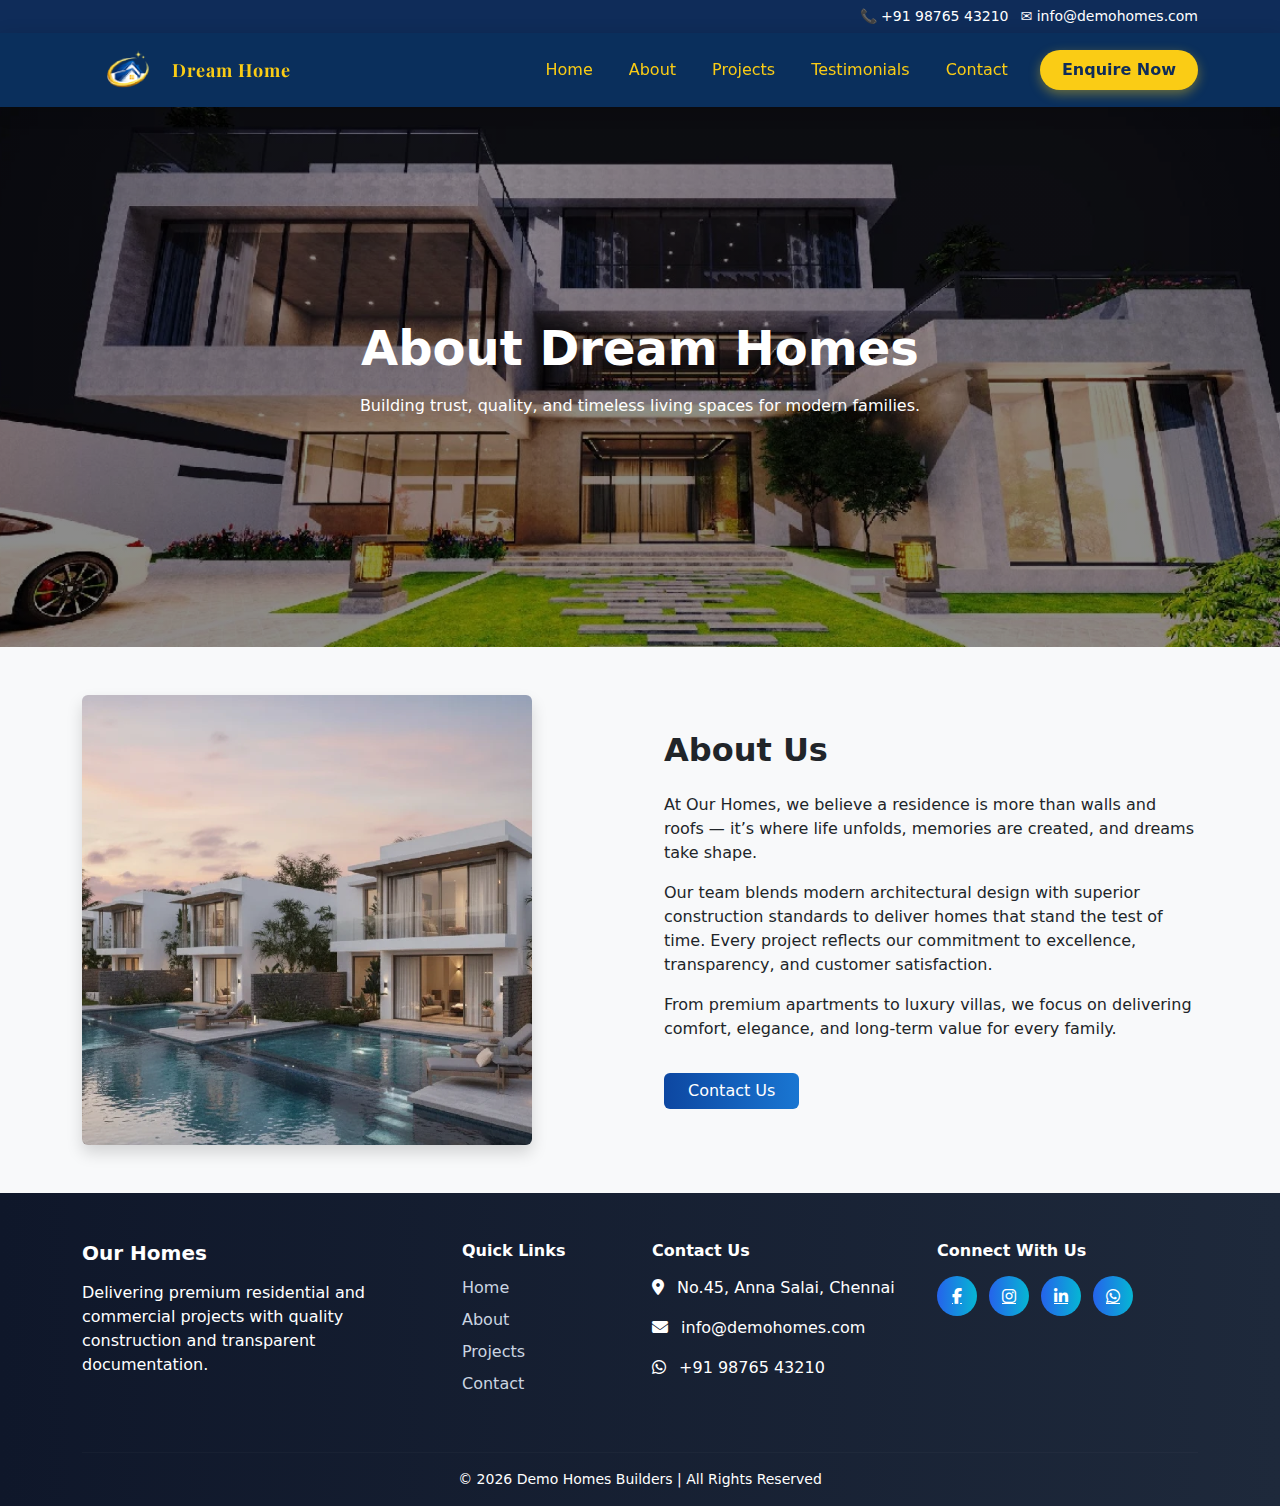
<file: aboutus.html>
<!DOCTYPE html>
<html lang="en">
<head>
  <meta charset="UTF-8">
  <title>About Us - Our Homes</title>
  <meta name="viewport" content="width=device-width, initial-scale=1">

  <!-- Bootstrap -->
  <link href="https://cdn.jsdelivr.net/npm/bootstrap@5.3.2/dist/css/bootstrap.min.css" rel="stylesheet">
  <link rel="stylesheet" href="https://cdnjs.cloudflare.com/ajax/libs/font-awesome/6.5.0/css/all.min.css">

  <!-- Custom CSS -->
  <link rel="stylesheet" href="./css/style.css">
  <link rel="stylesheet" href="includes/header.css">
<link rel="stylesheet" href="includes/footer.css">
</head>
<body>
<div id="header"></div>

<!-- ================= BANNER ================= -->
<section class="about-banner d-flex align-items-center text-white">
  <div class="container text-center">
    <h1 class="fw-bold display-5">About Dream Homes</h1>
    <p class="mt-3">
      Building trust, quality, and timeless living spaces for modern families.
    </p>
  </div>
</section>



<!-- ================= ABOUT SECTION ================= -->
<section class="py-5 bg-light">
  <div class="container">
    <div class="row align-items-center g-5">

      <!-- LEFT IMAGE -->
      <div class="col-lg-6">
        <div class="about-img-wrapper">
          <img src="images/villa.webp" alt="About Our Homes" class="img-fluid rounded shadow">
        </div>
      </div>


      <!-- RIGHT CONTENT -->
      <div class="col-lg-6">
        <h2 class="fw-bold mb-4">About Us</h2>

        <p>
          At Our Homes, we believe a residence is more than walls and roofs — it’s where life unfolds, 
          memories are created, and dreams take shape.
        </p>

        <p>
          Our team blends modern architectural design with superior construction standards 
          to deliver homes that stand the test of time. Every project reflects our commitment 
          to excellence, transparency, and customer satisfaction.
        </p>

        <p>
          From premium apartments to luxury villas, we focus on delivering 
          comfort, elegance, and long-term value for every family.
        </p>

        <a href="contact.html" class="btn btn-primary mt-3 px-4">
          Contact Us
        </a>
      </div>

    </div>
  </div>
</section>

<div id="footer"></div>
<button id="topBtn"><i class="fa-solid fa-arrow-up"></i></button>

<!-- Bootstrap JS -->
<script src="https://cdn.jsdelivr.net/npm/bootstrap@5.3.2/dist/js/bootstrap.bundle.min.js"></script>
<!-- JS -->

<script src="https://unpkg.com/aos@2.3.4/dist/aos.js"></script>
<script src="js/main.js"></script>
<script>
AOS.init({ duration:1200, once:true });


</script>
</body>
</html>
</file>
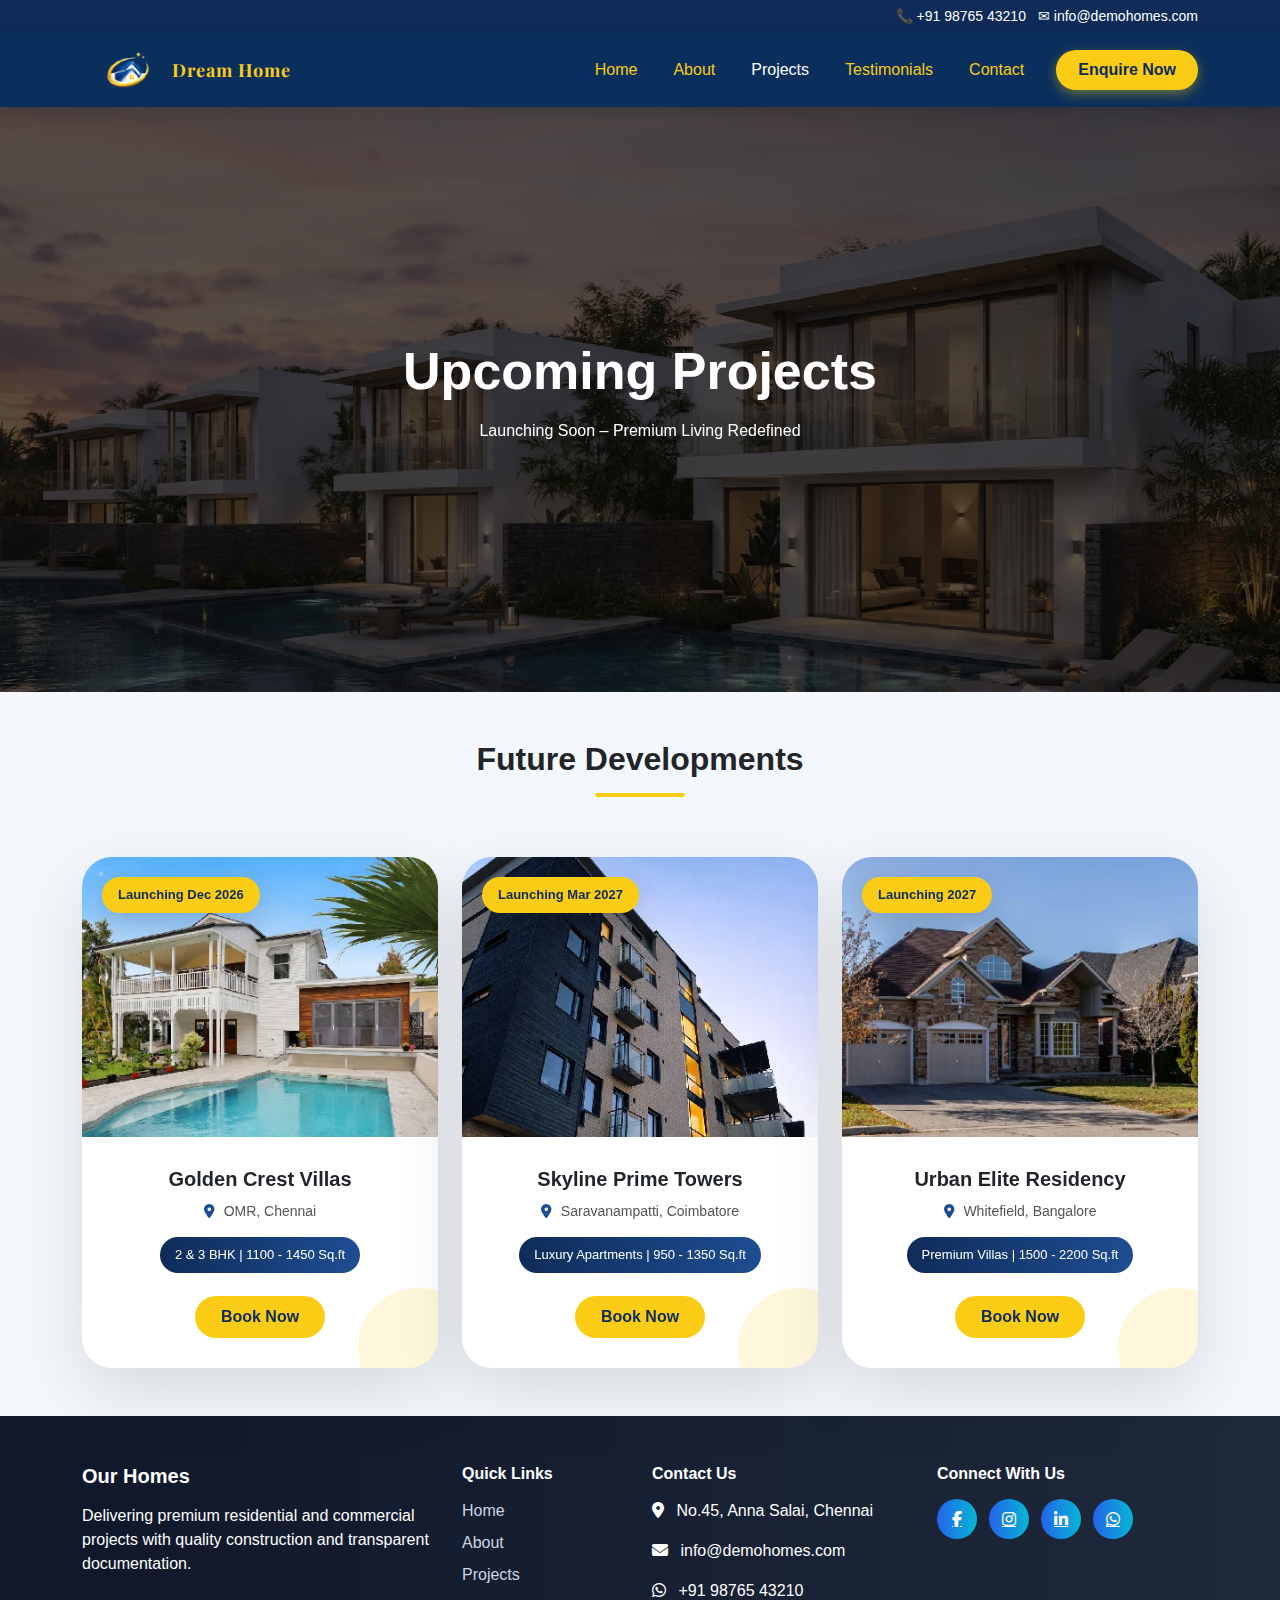
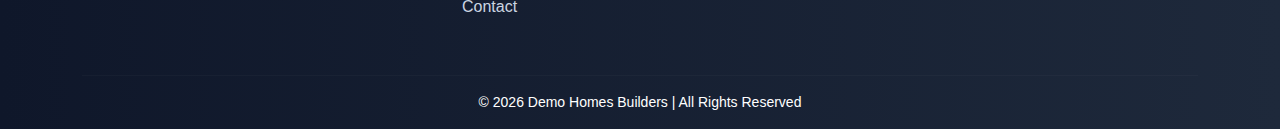
<file: projects/upcomming-projects.html>
<!DOCTYPE html>
<html lang="en">
<head>
<meta charset="UTF-8">
<meta name="viewport" content="width=device-width, initial-scale=1.0">
<title>Upcoming Projects | Demo Homes</title>

<link href="https://cdn.jsdelivr.net/npm/bootstrap@5.3.2/dist/css/bootstrap.min.css" rel="stylesheet">
<link href="https://unpkg.com/aos@2.3.4/dist/aos.css" rel="stylesheet">
<link href="https://cdnjs.cloudflare.com/ajax/libs/font-awesome/6.5.0/css/all.min.css" rel="stylesheet">

<link rel="stylesheet" href="../css/upcomming.css">
<link rel="stylesheet" href="../includes/header.css">
<link rel="stylesheet" href="../includes/footer.css">
</head>

<body>

<div id="header"></div>

<!-- HERO -->
<section class="upcoming-hero">
<div data-aos="fade-up">
<h1>Upcoming Projects</h1>
<p class="mt-3">Launching Soon – Premium Living Redefined</p>
</div>
</section>

<!-- PROJECT SECTION -->
<section class="py-5">
<div class="container">
<h2 class="section-title">Future Developments</h2>

<div class="row g-4">

<!-- CARD 1 -->
<div class="col-lg-4 col-md-6" data-aos="fade-up">
<div class="upcoming-card">
<div class="upcoming-img">
<img src="/images/newproject-one.webp">
</div>
<div class="launch-badge">Launching Dec 2026</div>
<div class="upcoming-content">
<h5>Golden Crest Villas</h5>
<div class="location"><i class="fas fa-location-dot"></i> OMR, Chennai</div>
<div class="area-box">2 & 3 BHK | 1100 - 1450 Sq.ft</div>
<a href="#" class="btn btn-book mt-2">Book Now</a>
</div>
</div>
</div>

<!-- CARD 2 -->
<div class="col-lg-4 col-md-6" data-aos="fade-up" data-aos-delay="200">
<div class="upcoming-card">
<div class="upcoming-img">
<img src="/images/newproject-two.webp">
</div>
<div class="launch-badge">Launching Mar 2027</div>
<div class="upcoming-content">
<h5>Skyline Prime Towers</h5>
<div class="location"><i class="fas fa-location-dot"></i> Saravanampatti, Coimbatore</div>
<div class="area-box">Luxury Apartments | 950 - 1350 Sq.ft</div>
<a href="#" class="btn btn-book mt-2">Book Now</a>
</div>
</div>
</div>

<!-- CARD 3 -->
<div class="col-lg-4 col-md-6" data-aos="fade-up" data-aos-delay="400">
<div class="upcoming-card">
<div class="upcoming-img">
<img src="/images/newproject-three.webp">
</div>
<div class="launch-badge">Launching 2027</div>
<div class="upcoming-content">
<h5>Urban Elite Residency</h5>
<div class="location"><i class="fas fa-location-dot"></i> Whitefield, Bangalore</div>
<div class="area-box">Premium Villas | 1500 - 2200 Sq.ft</div>
<a href="#" class="btn btn-book mt-2">Book Now</a>
</div>
</div>
</div>

</div>
</div>
</section>

<div id="footer"></div>

<!-- JS -->
<script src="https://cdn.jsdelivr.net/npm/bootstrap@5.3.2/dist/js/bootstrap.bundle.min.js"></script>
<script src="https://unpkg.com/aos@2.3.4/dist/aos.js"></script>

<script>
AOS.init({ duration:1200, once:true });

window.addEventListener("DOMContentLoaded", () => {

  /* HEADER */
  fetch("../header.html")
    .then(r=>r.text())
    .then(data=>{
      document.getElementById("header").innerHTML=data;

      /* dropdown re-init */
      document.querySelectorAll('.dropdown-toggle').forEach(el=>new bootstrap.Dropdown(el));

      /* ACTIVE LINK */
      const currentPage = window.location.pathname.split("/").pop();

      document.querySelectorAll(".navbar-nav .nav-link").forEach(link=>{
        if(link.getAttribute("href").includes(currentPage)){
          link.classList.add("active");
        }
      });

      if(currentPage.includes("project")){
        document.querySelectorAll(".dropdown-toggle").forEach(drop=>{
          if(drop.innerText.trim()==="Projects"){
            drop.classList.add("active");
          }
        });
      }
    });

  /* FOOTER */
  fetch("../footer.html")
    .then(r=>r.text())
    .then(d=>document.getElementById("footer").innerHTML=d);

});
</script>

</body>
</html>
</file>
<file: css/style.css>
/* ================= PROJECT CARD ================= */
.project-banner{
  height: 65vh;
  display:flex;
  align-items:center;
  background-image: url("/images/current-project.webp");
  background-position:center;
  background-size:cover;
  background-repeat:no-repeat;
  position: relative;
}

.project-banner::before{
  content:"";
  position:absolute;
  inset:0;
  background: rgba(0,0,0,0.5);
}

.project-banner .container{
  position: relative;
  z-index:2;
}
.project-card {
  background: #ffffff;
  border-radius: 15px;
  overflow: hidden;
  box-shadow: 0 15px 35px rgba(0,0,0,0.08);
  transition: 0.4s ease;
}

.project-card:hover {
  transform: translateY(-8px);
  box-shadow: 0 25px 45px rgba(0,0,0,0.15);
}

.project-img img {
  width: 100%;
  height: 250px;
  object-fit: cover;
}

.btn-primary {
  background: linear-gradient(90deg, #0d47a1, #1976d2);
  border: none;
}

.btn-primary:hover {
  opacity: 0.9;
}

.btn-outline-dark:hover {
  background: #000;
  color: #fff;
}


/* ================= ABOUT BANNER ================= */

.about-banner {
  height: 60vh;
  background: linear-gradient(rgba(0,0,0,0.45), rgba(0,0,0,0.45)),
              url("../images/about-banner.webp");
  background-size: cover;
  background-position: center;
}


/* ================= ABOUT SECTION ================= */

.about-img-wrapper img {
  height: 450px;
  object-fit: cover;
}

.btn-primary {
  background: linear-gradient(90deg, #0d47a1, #1976d2);
  border: none;
}

.btn-primary:hover {
  opacity: 0.9;
}


/* ================= RESPONSIVE ================= */

@media (max-width: 992px) {

  .about-banner {
    height: 45vh;
  }

  .about-img-wrapper img {
    height: 350px;
  }

}

/* PUSH TO TOP */
#topBtn{
  position:fixed;
  bottom:30px;
  right:25px;
  z-index:999;
  background:#1e4d92;
  color:#fff;
  border:none;
  border-radius:50%;
  width:45px;
  height:45px;
  font-size:18px;
  cursor:pointer;
  display:none;
  transition:0.3s;
  box-shadow:0 5px 15px rgba(0,0,0,0.2);
}

#topBtn:hover{
  background:#0f2c59;
  transform:translateY(-4px);
}

/* MOBILE */
@media(max-width:768px){
  #topBtn{
    width:40px;
    height:40px;
    font-size:16px;
    bottom:20px;
    right:15px;
  }
}
</file>
<file: includes/header.css>
/* ================= HEADER / TOP BAR ================= */
.top-bar{
  background:#0f2c59;
  font-size:14px;
  color:#fff;
  padding:6px 0;
  text-align: right;

}
.top-bar .container{
  display:flex;
  justify-content:flex-end;
  align-items:center;
  gap:12px;
}
/* ================= NAVBAR ================= */
.custom-navbar{
  background:#0a2f5c;
  box-shadow:0 4px 18px rgba(0,0,0,0.15);
   padding:3px 0;
}
.custom-navbar:hover{
  box-shadow:0 8px 30px rgba(0,0,0,0.25);
}
.custom-navbar .nav-link:hover{
  color:#fff;
  text-shadow:0 0 6px rgba(250,204,21,0.6);
}
/* Logo */
.logo-img{
  height:50px;
  margin-right:-2px;
  transition:.3s;
}
.logo-img:hover{
  transform:scale(1.05);
}
.navbar-brand{
  display:flex;
  align-items:center;
  gap: 0px;   /* adjust 2px–5px */
}

/* Alignment */
.custom-navbar .navbar-brand,
.custom-navbar .navbar-nav,
.custom-navbar .nav-item{
  display:flex;
  
}
.navbar-toggler{
  margin-left:auto;
}

/* Nav links */
.custom-navbar .nav-link{
  color:#facc15;
  font-weight:500;
  margin-left:20px;
  position:relative;
  padding:5px 0;
  transition:.3s;
}

/* Underline hover */
.custom-navbar .nav-link::after{
  content:"";
  position:absolute;
  left:0;
  bottom:-2px;
  width:0;
  height:1.5px;
  background:#facc15;
  opacity:0;
  transition:0.3s;
}

.custom-navbar .nav-link:hover::after{
  width:100%;
  opacity:1;
}


/* Prevent black click */
.custom-navbar .nav-link:focus,
.custom-navbar .nav-link:active{
  color:#fff !important;
  text-shadow:0 0 6px rgba(250,204,21,0.5);
  background:transparent !important;
  box-shadow:none !important;
}

/* Active page */
.custom-navbar .nav-link.active{
  color:#fff;
}
/* Enquire button */
.enquire-btn{
  background:#facc15;
  color:#0f2c59;
  padding:8px 22px;
  border-radius:30px;
  font-weight:600;
  border:none;
  box-shadow:0 4px 12px rgba(250,204,21,0.4);
}

.enquire-btn:hover{
  background:#fff;
}
.dropdown-menu{
   background:#1f2f4d;          /* dark soft blue */
  border:none;
  border-radius:10px;
  padding:8px;
  box-shadow:0 8px 25px rgba(0,0,0,0.25);
  min-width:200px;
}
.dropdown-item{
   color:#fff;
  border-radius:6px;
  padding:10px 14px;
  transition:0.3s;
}

.dropdown-item:hover{
  background:#2c4b82;     /* subtle blue highlight */
  color:#fff;
  transform:translateX(4px);
}

/* ================= MOBILE OFFCANVAS ================= */
.offcanvas{
  background:linear-gradient(180deg,#0f2c59,#1e4d92);
  overflow-y:auto;   /* scroll smooth */
}

.offcanvas .nav-link{
  color:#fff;
  padding:12px 0;
}

/* Width fix */
.offcanvas-end{
  width:80%;
  max-width:300px;
}

/* BODY ALIGNMENT FIX (IMPORTANT) */
.offcanvas-body{
  padding:20px 25px;
  display:flex;
  flex-direction:column;
 
}

/* Remove UL bottom gap */
.offcanvas-body .navbar-nav{
  margin-bottom:0;
  gap:10px;
}

/* Enquire button bottom stick */
.offcanvas-body .mt-auto{
  margin-top:25px !important;   /* instead of auto */
  padding-bottom:10px;
}

/* Toggle icon white */
.navbar-toggler-icon{
  filter:brightness(0) invert(1);
}

/* Responsive */
@media(max-width:768px){
  .logo-img{
    height:42px;
  }

  .top-bar{
    font-size:12px;
    padding:5px 0;
  }
}
.custom-navbar{
    padding:2px 0;
  }

.brand-text {
  font-size: 18px;
  font-weight: 700;
  color: #facc15;
  letter-spacing: 1px;
  font-family: "Playfair Display", serif;
}
@media(max-width:768px){
  .top-bar .container{
 
    display:flex;
    justify-content:flex-end;
    gap:10px;
    font-size:12px;
  }
}
</file>
<file: includes/footer.css>
/* ================= FOOTER ================= */
.footer-section{
  background:linear-gradient(90deg,#0f172a,#1e293b);
  color:#fff;
  padding:60px 0 20px;
}

/* Links */
.footer-link{
  color:#cbd5e1;
  text-decoration:none;
  display:block;
  margin-bottom:8px;
  transition:0.3s;
}

.footer-link:hover{
  color:#06b6d4;
  padding-left:5px;
}

/* Social */
.social-icons{
  display:flex;
  gap:12px;
}

.social-icon{
  width:40px;
  height:40px;
  background:linear-gradient(90deg,#2563eb,#06b6d4);
  display:flex;
  align-items:center;
  justify-content:center;
  border-radius:50%;
  color:#fff;
  transition:0.3s;
}

.social-icon:hover{
  transform:scale(1.1);
}

.footer-divider{
  border-color:rgba(255,255,255,0.1);
}
.whatsapp-sticky{
  display:none;          /* hide by default */
  position:fixed;
  bottom:80px;
  right:20px;
  width:55px;
  height:55px;
  z-index:999;
  transition:.3s;
 
}

.whatsapp-sticky img{
  width:100%;
  height:100%;
}
@media(max-width:768px){
  .whatsapp-sticky{
    display:block;      /* mobile only show */
    width:50px;
    height:50px;
    bottom:60px;
    right:15px;
  }
}
</file>
<file: css/upcomming.css>
body{
font-family:'Poppins',sans-serif;
background:#f4f7fb;
}

*{
  margin:0;
  padding:0;
  box-sizing:border-box;
}

html,body{
  overflow-x:hidden;
}

img{
  max-width:100%;
  height:auto;
  display:block;
}
/* HERO */
.upcoming-hero{
height:65vh;
background:linear-gradient(rgba(0,0,0,0.65),rgba(0,0,0,0.65)),
url('/images/upcomming-banner.webp');
background-size:cover;
background-position:center;
display:flex;
align-items:center;
justify-content:center;
color:white;
text-align:center;
}

.upcoming-hero h1{
font-size:52px;
font-weight:700;
}

/* SECTION TITLE */
.section-title{
font-weight:700;
margin-bottom:60px;
position:relative;
text-align:center;
}

.section-title::after{
content:"";
width:90px;
height:4px;
background:#facc15;
display:block;
margin:15px auto 0;
border-radius:10px;
}

/* UNIQUE CARD */
.upcoming-card{
position:relative;
border-radius:30px;
overflow:hidden;
box-shadow:0 25px 70px rgba(0,0,0,0.12);
transition:0.5s ease;
background:white;
}

.upcoming-card:hover{
transform:translateY(-15px);
box-shadow:0 40px 90px rgba(0,0,0,0.25);
}

.upcoming-img{
height:280px;
overflow:hidden;
}

.upcoming-img img{
width:100%;
height:100%;
object-fit:cover;
transition:0.6s ease;
}

.upcoming-card:hover img{
transform:scale(1.1);
}

/* Floating Launch Badge */
.launch-badge{
position:absolute;
top:20px;
left:20px;
background:#facc15;
color:#0f2c59;
padding:8px 16px;
border-radius:30px;
font-size:13px;
font-weight:600;
box-shadow:0 10px 30px rgba(0,0,0,0.15);
}

/* Card Content */
.upcoming-content{
padding:30px;
text-align:center;
}

.upcoming-content h5{
font-weight:700;
margin-bottom:10px;
}

.location{
color:#555;
font-size:14px;
margin-bottom:15px;
}

.location i{
color:#1e4d92;
margin-right:5px;
}

/* Area Box */
.area-box{
background:linear-gradient(90deg,#0f2c59,#1e4d92);
color:white;
padding:8px 15px;
border-radius:20px;
display:inline-block;
font-size:13px;
margin-bottom:15px;
}

/* Button */
.btn-book{
background:#facc15;
color:#0f2c59;
font-weight:600;
border-radius:30px;
padding:8px 25px;
transition:0.4s;
}

.btn-book:hover{
background:#0f2c59;
color:white;
}

/* Bottom Decorative Curve */
.upcoming-card::after{
content:"";
position:absolute;
bottom:-40px;
right:-40px;
width:120px;
height:120px;
background:rgba(250,204,21,0.15);
border-radius:50%;
}

/* PUSH TO TOP */
#topBtn{
  position:fixed;
  bottom:30px;
  right:25px;
  z-index:999;
  background:#1e4d92;
  color:#fff;
  border:none;
  border-radius:50%;
  width:45px;
  height:45px;
  font-size:18px;
  cursor:pointer;
  display:none;
  transition:0.3s;
  box-shadow:0 5px 15px rgba(0,0,0,0.2);
}

#topBtn:hover{
  background:#0f2c59;
  transform:translateY(-4px);
}

/* MOBILE */
@media(max-width:768px){
  #topBtn{
    width:40px;
    height:40px;
    font-size:16px;
    bottom:20px;
    right:15px;
  }
}
</file>
